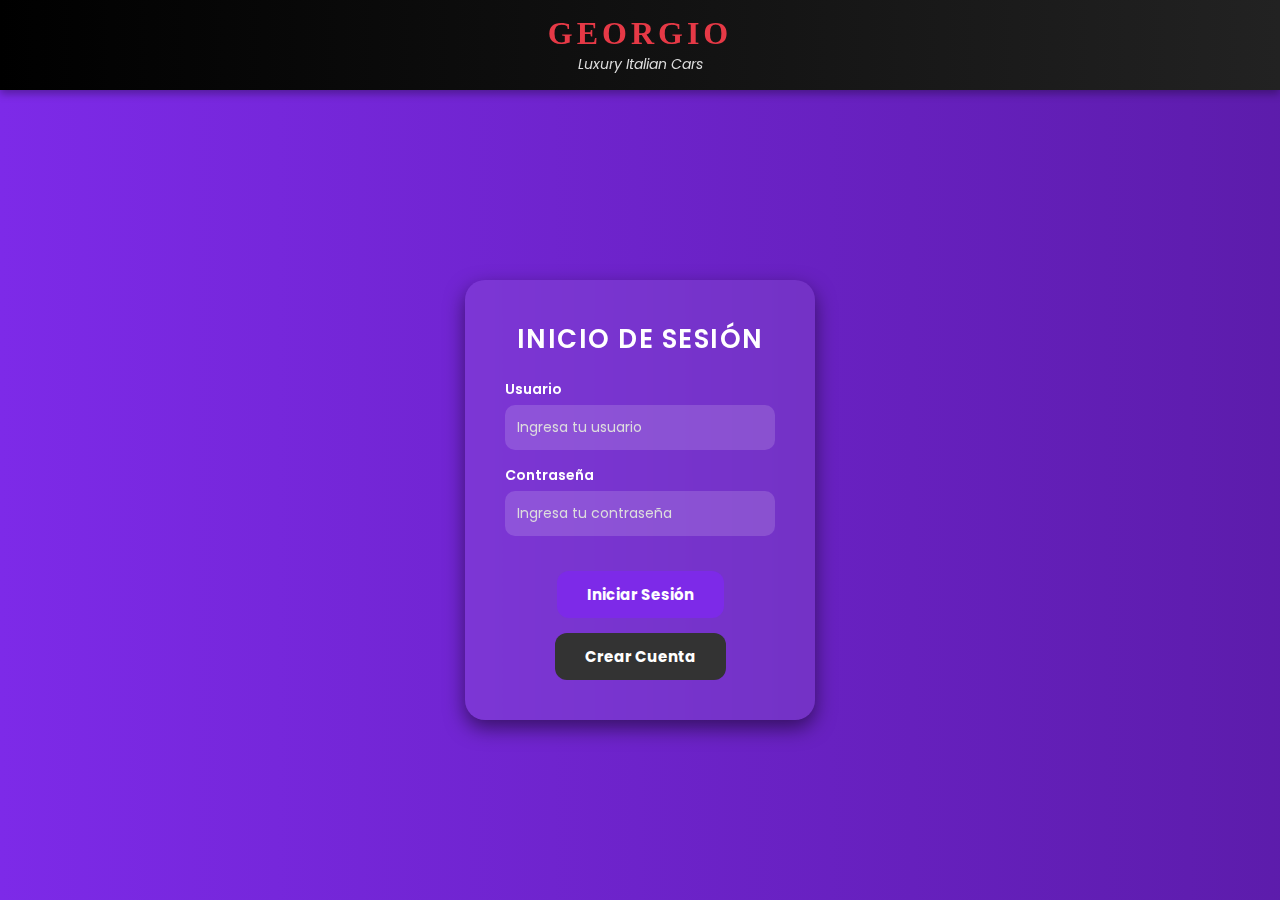
<file: Proyecto GIORGIO/Conseccionario.html/index.html>
<!DOCTYPE html>
<html lang="es">
<head>
  <meta charset="UTF-8">
  <meta name="viewport" content="width=device-width, initial-scale=1.0">
  <title>Inicio de Sesión</title>
  <link href="https://fonts.googleapis.com/css2?family=Poppins:wght@400;600&display=swap" rel="stylesheet">
  <link rel="stylesheet" href="css/styles.css">
</head>
<body>
    <header class="site-header">
  <div class="logo">
    <h1>GEORGIO</h1>
    <p>Luxury Italian Cars</p>
  </div>
</header>
  <div class="login-container">
    <h1>INICIO DE SESIÓN</h1>
    <form action="bienvenido.html" method="get">
      <div class="input-group">
        <label for="usuario">Usuario</label>
        <input type="text" id="usuario" name="usuario" placeholder="Ingresa tu usuario" required>
      </div>
      <div class="input-group">
        <label for="password">Contraseña</label>
        <input type="password" id="password" name="password" placeholder="Ingresa tu contraseña" required>
      </div>
      <button type="submit" class="btn">Iniciar Sesión</button>
    </form>
    <a href="crearcuenta.html" class="btn secondary">Crear Cuenta</a>
  </div>
</body>
</html>
</file>
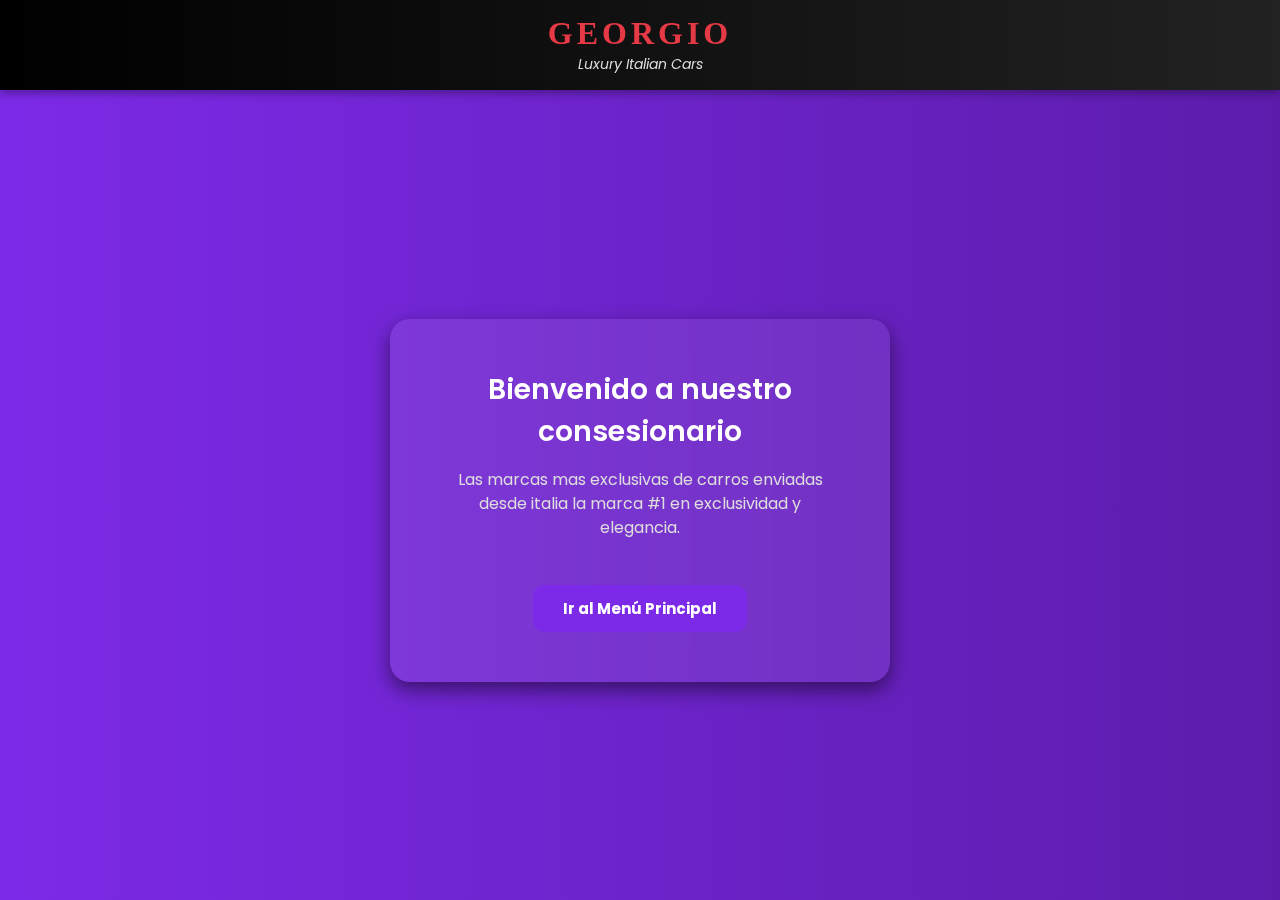
<file: Proyecto GIORGIO/Conseccionario.html/bienvenido.html>
<!DOCTYPE html>
<html lang="es">
<head>
  <meta charset="UTF-8">
  <meta name="viewport" content="width=device-width, initial-scale=1.0">
  <title>Bienvenido</title>
  <link href="https://fonts.googleapis.com/css2?family=Poppins:wght@400;600&display=swap" rel="stylesheet">
  <link rel="stylesheet" href="css/styles.css">
  <link rel="stylesheet" href="css/styles.css">
</head>
<body>
    <header class="site-header">
  <div class="logo">
    <h1>GEORGIO</h1>
    <p>Luxury Italian Cars</p>
  </div>
</header>
  <div class="welcome-container">
    <h1>Bienvenido a nuestro consesionario</h1>
    <p>Las marcas mas exclusivas de carros enviadas desde italia la marca #1 en exclusividad y elegancia.</p>
    <a href="principal.html" class="btn">Ir al Menú Principal</a>
  </div>
</body>
</html>
</file>
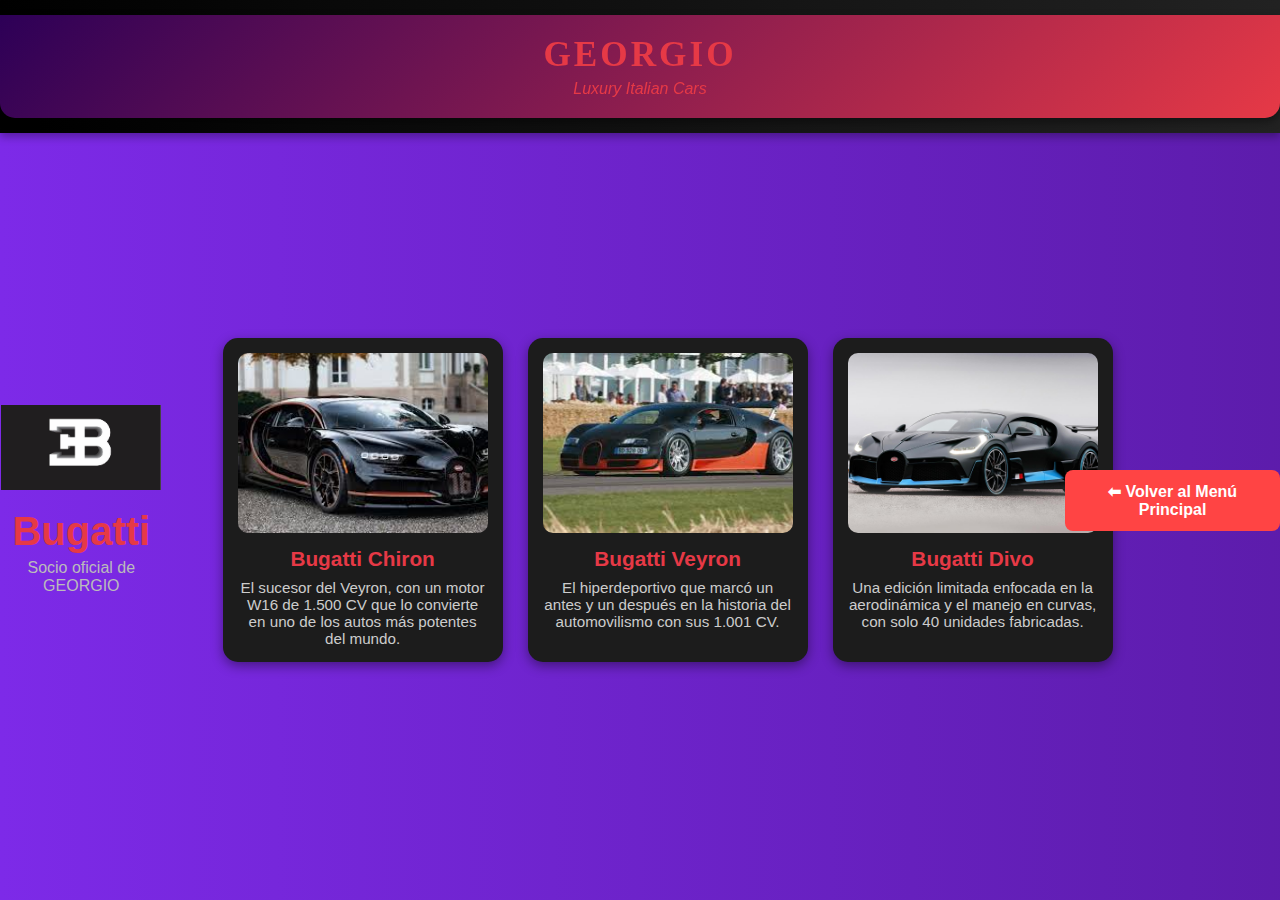
<file: Proyecto GIORGIO/Conseccionario.html/buggati.html>
<!DOCTYPE html>
<html lang="en">
<head>
    <meta charset="UTF-8">
    <meta name="viewport" content="width=device-width, initial-scale=1.0">
    <title>Document</title>
    <link rel="stylesheet" href="css/styles.css">
</head>
<body>
    <header class="site-header">
  <div class="georgio-banner">
    <h1>GEORGIO</h1>
    <p>Luxury Italian Cars</p>
  </div>
</header>

    <header class="brand-header">
  <img src="Imagenes/desktop-wallpaper-bugatti-logo-logo-brands-for-3d.jpg" alt="Logo Bugatti" class="brand-logo">
  <h1>Bugatti</h1>
  <p>Socio oficial de GEORGIO</p>
</header>
<section class="card-grid">

<div class="card-grid">
  <div class="card-grid">

  <div class="card">
    <img src="Imagenes/chiron.jpg" alt="Bugatti Chiron">
    <h2>Bugatti Chiron</h2>
    <p>El sucesor del Veyron, con un motor W16 de 1.500 CV que lo convierte en uno de los autos más potentes del mundo.</p>
  </div>

  <div class="card">
    <img src="Imagenes/veyron.jpg" alt="Bugatti Veyron">
    <h2>Bugatti Veyron</h2>
    <p>El hiperdeportivo que marcó un antes y un después en la historia del automovilismo con sus 1.001 CV.</p>
  </div>

  <div class="card">
    <img src="Imagenes/bugatti-divo-principal-soymotor.jpg" alt="Bugatti Divo">
    <h2>Bugatti Divo</h2>
    <p>Una edición limitada enfocada en la aerodinámica y el manejo en curvas, con solo 40 unidades fabricadas.</p>
  </div>

   </div>
</div>

</section>
<div class="back-btn-container">
  <a href="principal.html" class="back-btn">⬅ Volver al Menú Principal</a>
</div>

</body>
</html>
</file>
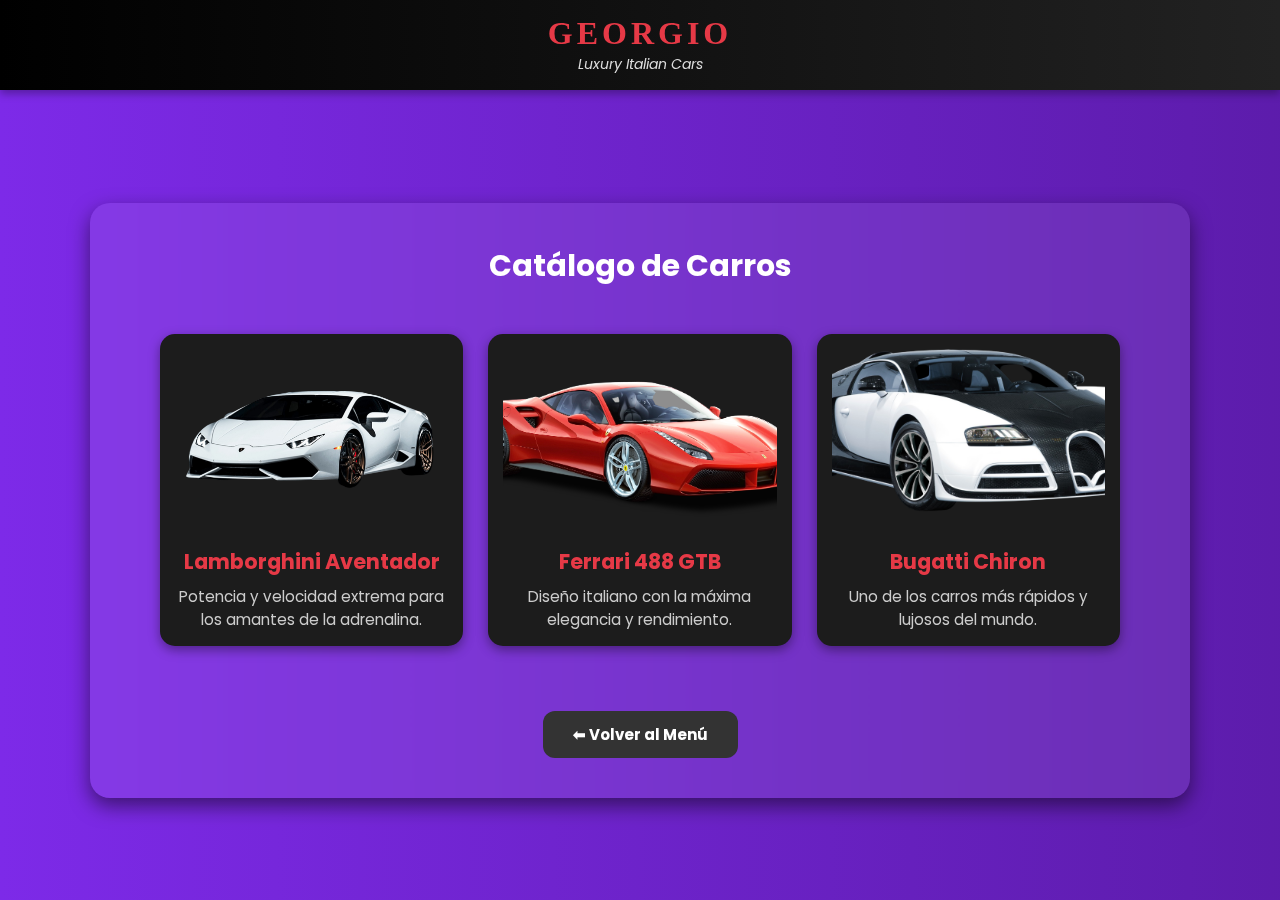
<file: Proyecto GIORGIO/Conseccionario.html/catalogo.html>
<!DOCTYPE html>
<html lang="es">
<head>
  <meta charset="UTF-8">
  <meta name="viewport" content="width=device-width, initial-scale=1.0">
  <title>Catálogo de Carros</title>
  <link href="https://fonts.googleapis.com/css2?family=Poppins:wght@400;600&display=swap" rel="stylesheet">
  <link rel="stylesheet" href="css/styles.css">
</head>
<body>
    <header class="site-header">
  <div class="logo">
    <h1>GEORGIO</h1>
    <p>Luxury Italian Cars</p>
  </div>
</header>
  <div class="catalogo-container">
    <h1>Catálogo de Carros</h1>
    <div class="card-grid">

     
      <div class="card">
        <img src="Imagenes/Lamborghini-Png (1).png" alt="Lamborghini Aventador">
        <h2>Lamborghini Aventador</h2>
        <p>Potencia y velocidad extrema para los amantes de la adrenalina.</p>
      </div>


      <div class="card">
        <img src="Imagenes/ferrari.png" alt="Ferrari 488 GTB">
        <h2>Ferrari 488 GTB</h2>
        <p>Diseño italiano con la máxima elegancia y rendimiento.</p>
      </div>

    
      <div class="card">
        <img src="Imagenes/Bugatti-Chiron-PNG-Image-Background.png" alt="Bugatti Chiron">
        <h2>Bugatti Chiron</h2>
        <p>Uno de los carros más rápidos y lujosos del mundo.</p>
      </div>

    </div>

    
    <div class="nav-buttons">
      <a href="principal.html" class="btn secondary">⬅ Volver al Menú</a>
    </div>
  </div>
</body>
</html>
</file>
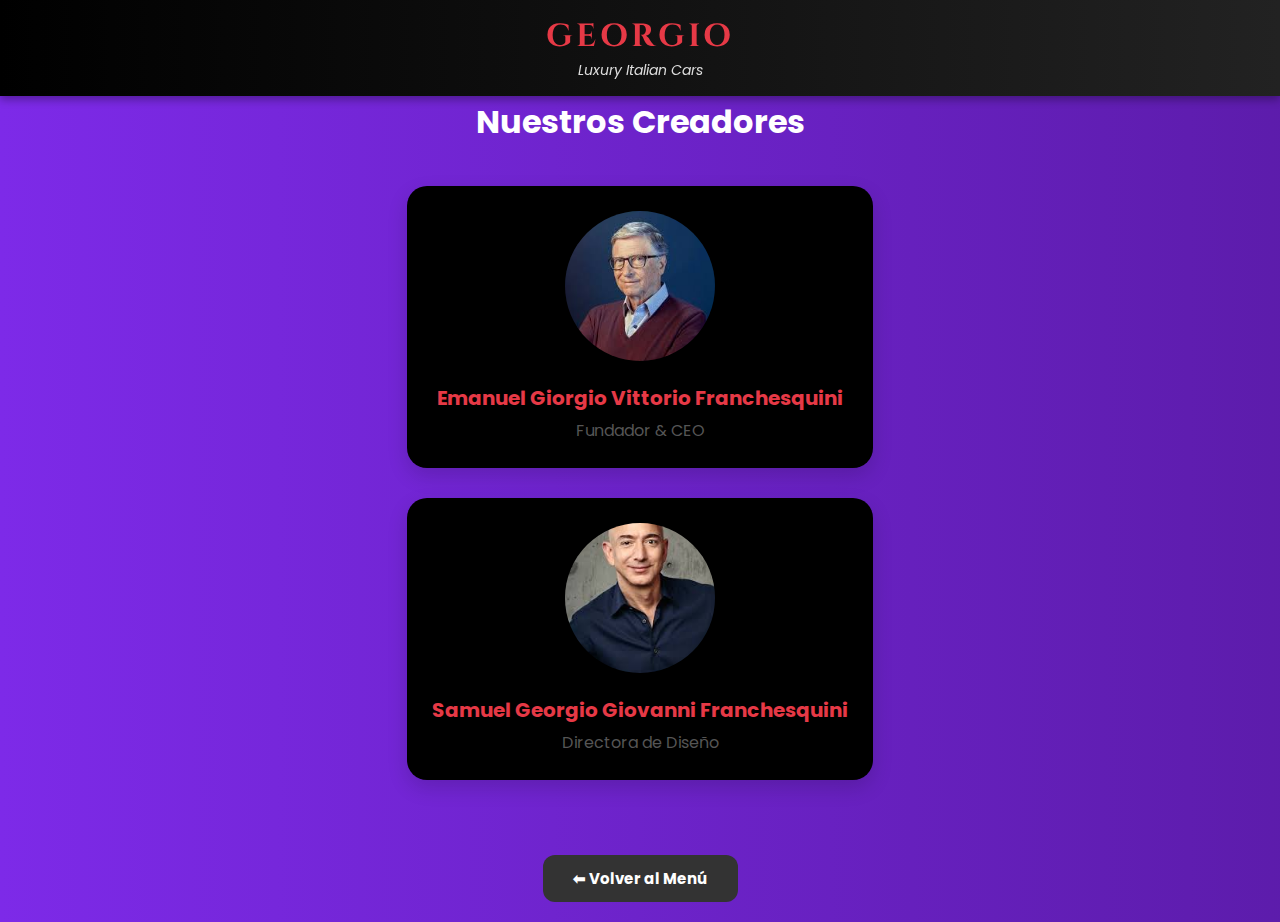
<file: Proyecto GIORGIO/Conseccionario.html/creadores.html>
<!DOCTYPE html>
<html lang="es">
<head>
  <meta charset="UTF-8">
  <meta name="viewport" content="width=device-width, initial-scale=1.0">
  <title>Creadores de GEORGIO</title>
  <link href="https://fonts.googleapis.com/css2?family=Poppins:wght@400;600&family=Cinzel:wght@400;700&display=swap" rel="stylesheet">
  <link rel="stylesheet" href="css/styles.css">
</head>
<body>

  
  <header class="site-header">
    <div class="logo">
      <h1>GEORGIO</h1>
      <p>Luxury Italian Cars</p>
    </div>
  </header>

  
  <div class="creadores-container">
    <h1>Nuestros Creadores</h1>
    <div class="creadores-grid">

      
      <div class="creador-card">
        <img src="Imagenes/billy.jpg" alt="Creador 1">
        <h2>Emanuel Giorgio Vittorio Franchesquini</h2>
        <p>Fundador & CEO</p>
      </div>

      
      <div class="creador-card">
        <img src="Imagenes/jeffrey.jpg" alt="Creador 2">
        <h2>Samuel  Georgio Giovanni Franchesquini</h2>
        <p>Directora de Diseño</p>
      </div>

    
    <div class="nav-buttons">
      <a href="principal.html" class="btn secondary">⬅ Volver al Menú</a>
    </div>
  </div>

</body>
</html>
</file>
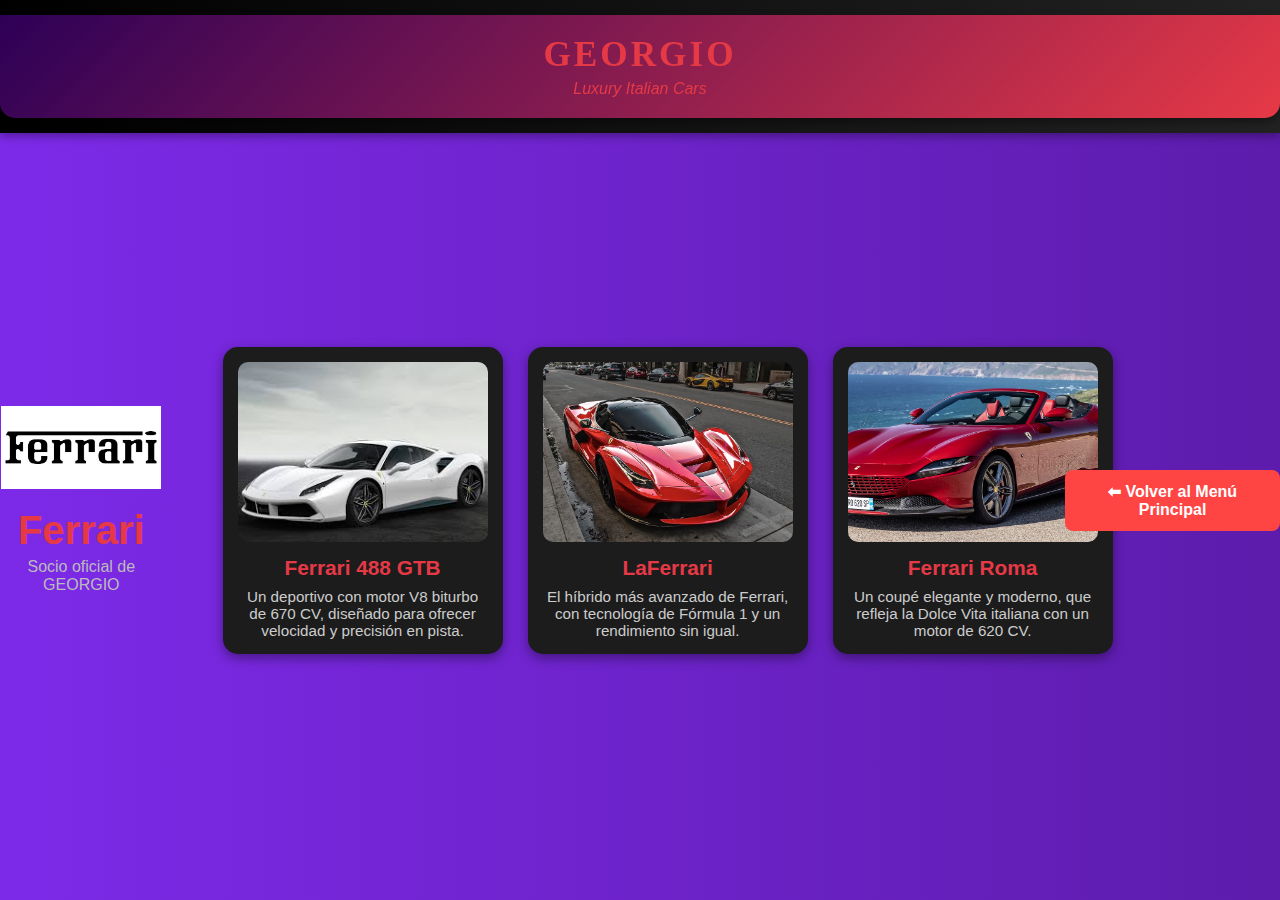
<file: Proyecto GIORGIO/Conseccionario.html/ferrari.html>
<!DOCTYPE html>
<html lang="en">
<head>
    <meta charset="UTF-8">
    <meta name="viewport" content="width=device-width, initial-scale=1.0">
    <title>Document</title>
    <link rel="stylesheet" href="css/styles.css">
</head>
<body>
  <header class="site-header">
  <div class="georgio-banner">
    <h1>GEORGIO</h1>
    <p>Luxury Italian Cars</p>
  </div>
</header>

    <header class="brand-header">
  <img src="Imagenes/ferrari-1400.jpg" alt="Logo Ferrari" class="brand-logo">
  <h1>Ferrari</h1>
  <p>Socio oficial de GEORGIO</p>
</header>
<section class="card-grid">
<div class="card-grid">
  <div class="card-grid">

  <div class="card">
    <img src="Imagenes/488 gtb.jpg" alt="Ferrari 488 GTB">
    <h2>Ferrari 488 GTB</h2>
    <p>Un deportivo con motor V8 biturbo de 670 CV, diseñado para ofrecer velocidad y precisión en pista.</p>
  </div>

  <div class="card">
    <img src="Imagenes/la ferrari.webp" alt="LaFerrari">
    <h2>LaFerrari</h2>
    <p>El híbrido más avanzado de Ferrari, con tecnología de Fórmula 1 y un rendimiento sin igual.</p>
  </div>

  <div class="card">
    <img src="Imagenes/ferrari roma.avif"Ferrari Roma">
    <h2>Ferrari Roma</h2>
    <p>Un coupé elegante y moderno, que refleja la Dolce Vita italiana con un motor de 620 CV.</p>
  </div>

</section>

<div class="back-btn-container">
  <a href="principal.html" class="back-btn">⬅ Volver al Menú Principal</a>
</div>

</div>
</div>

</body>
</html>
</file>
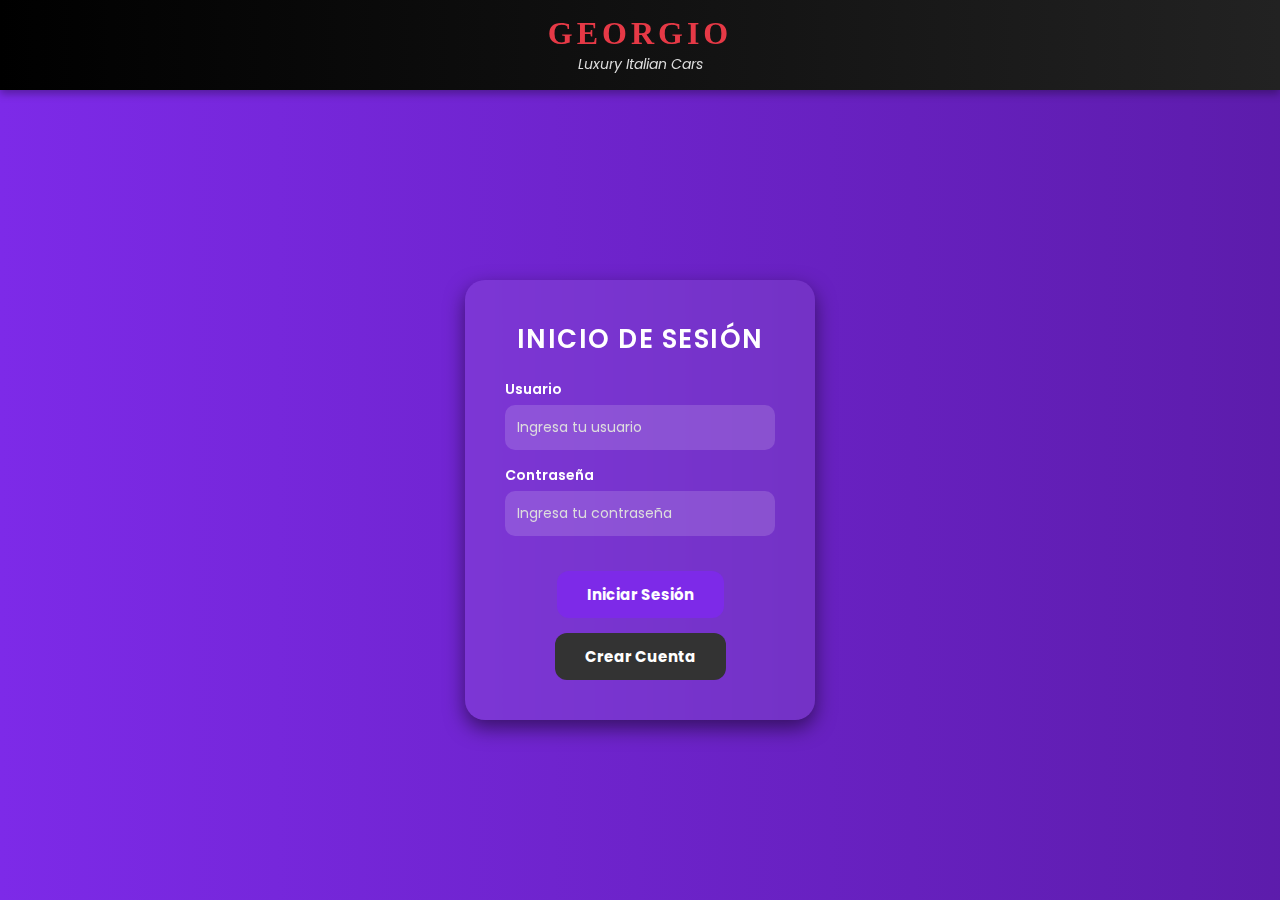
<file: Proyecto GIORGIO/Conseccionario.html/inicio de sesion.html>
<!DOCTYPE html>
<html lang="es">
<head>
  <meta charset="UTF-8">
  <meta name="viewport" content="width=device-width, initial-scale=1.0">
  <title>Inicio de Sesión</title>
  <link href="https://fonts.googleapis.com/css2?family=Poppins:wght@400;600&display=swap" rel="stylesheet">
  <link rel="stylesheet" href="css/styles.css">
</head>
<body>
    <header class="site-header">
  <div class="logo">
    <h1>GEORGIO</h1>
    <p>Luxury Italian Cars</p>
  </div>
</header>
  <div class="login-container">
    <h1>INICIO DE SESIÓN</h1>
    <form action="bienvenido.html" method="get">
      <div class="input-group">
        <label for="usuario">Usuario</label>
        <input type="text" id="usuario" name="usuario" placeholder="Ingresa tu usuario" required>
      </div>
      <div class="input-group">
        <label for="password">Contraseña</label>
        <input type="password" id="password" name="password" placeholder="Ingresa tu contraseña" required>
      </div>
      <button type="submit" class="btn">Iniciar Sesión</button>
    </form>
    <a href="crearcuenta.html" class="btn secondary">Crear Cuenta</a>
  </div>
</body>
</html>
</file>
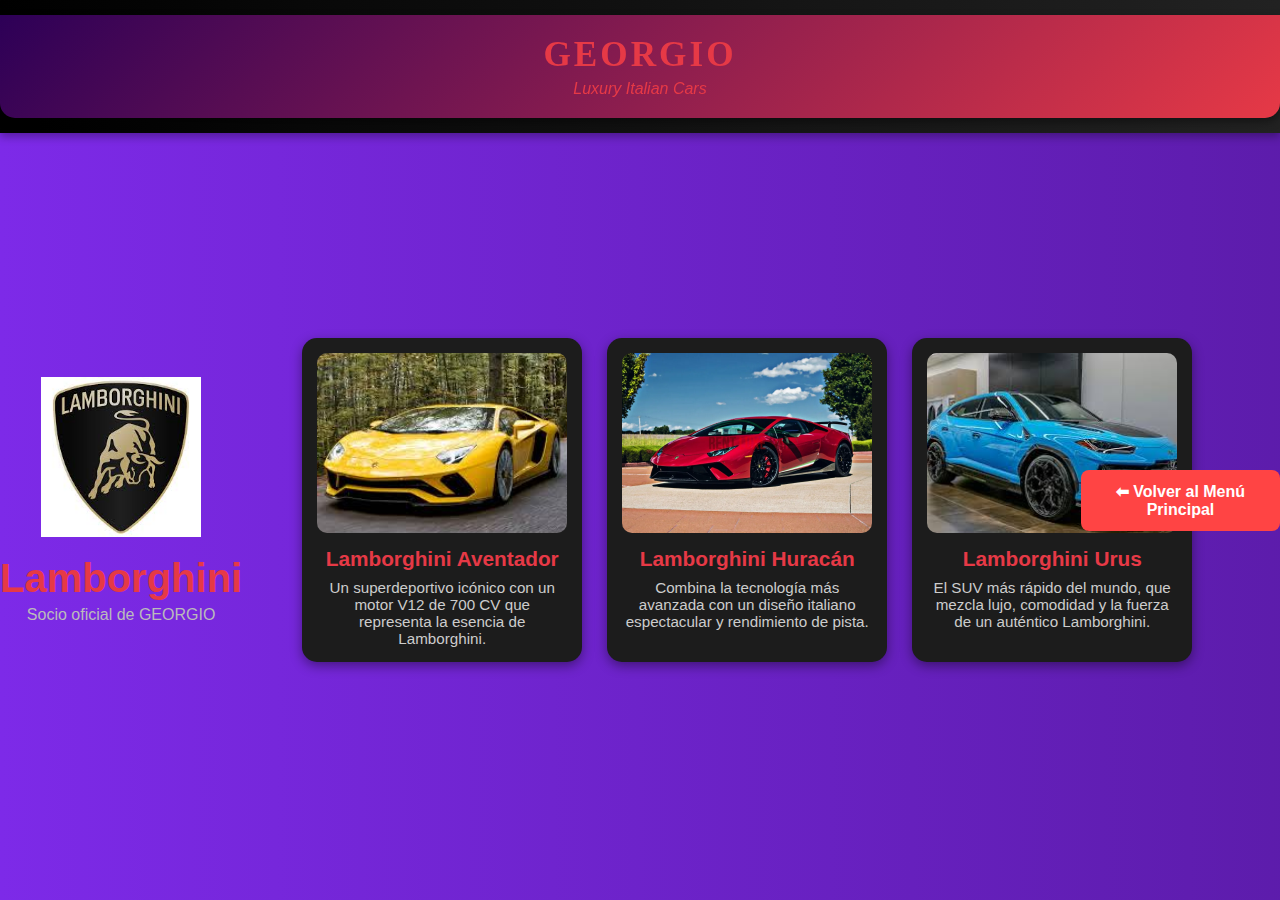
<file: Proyecto GIORGIO/Conseccionario.html/lamborghini.html>
<!DOCTYPE html>
<html lang="en">
<head>
    <meta charset="UTF-8">
    <meta name="viewport" content="width=device-width, initial-scale=1.0">
    <title>Document</title>
    <link rel="stylesheet" href="css/styles.css">
</head>
<body>
    <header class="site-header">
  <div class="georgio-banner">
    <h1>GEORGIO</h1>
    <p>Luxury Italian Cars</p>
  </div>
</header>
    <header class="brand-header">
  <img src="Imagenes/lamborghini logo.jpg" alt="Logo Lamborghini" class="brand-logo">
  <h1>Lamborghini</h1>
  <p>Socio oficial de GEORGIO</p>
</header>

<section class="card-grid">

<div class="card-grid">
  <div class="card-grid">

  <div class="card">
    <img src="Imagenes/aventador.jpg" alt="Lamborghini Aventador">
    <h2>Lamborghini Aventador</h2>
    <p>Un superdeportivo icónico con un motor V12 de 700 CV que representa la esencia de Lamborghini.</p>
  </div>

  <div class="card">
    <img src="Imagenes/huracan.webp" alt="Lamborghini Huracán">
    <h2>Lamborghini Huracán</h2>
    <p>Combina la tecnología más avanzada con un diseño italiano espectacular y rendimiento de pista.</p>
  </div>

  <div class="card">
    <img src="Imagenes/urus.jpg" alt="Lamborghini Urus">
    <h2>Lamborghini Urus</h2>
    <p>El SUV más rápido del mundo, que mezcla lujo, comodidad y la fuerza de un auténtico Lamborghini.</p>
  </div>
</section>

<div class="back-btn-container">
  <a href="principal.html" class="back-btn">⬅ Volver al Menú Principal</a>
</div>

</div>

</body>
</html>
</file>
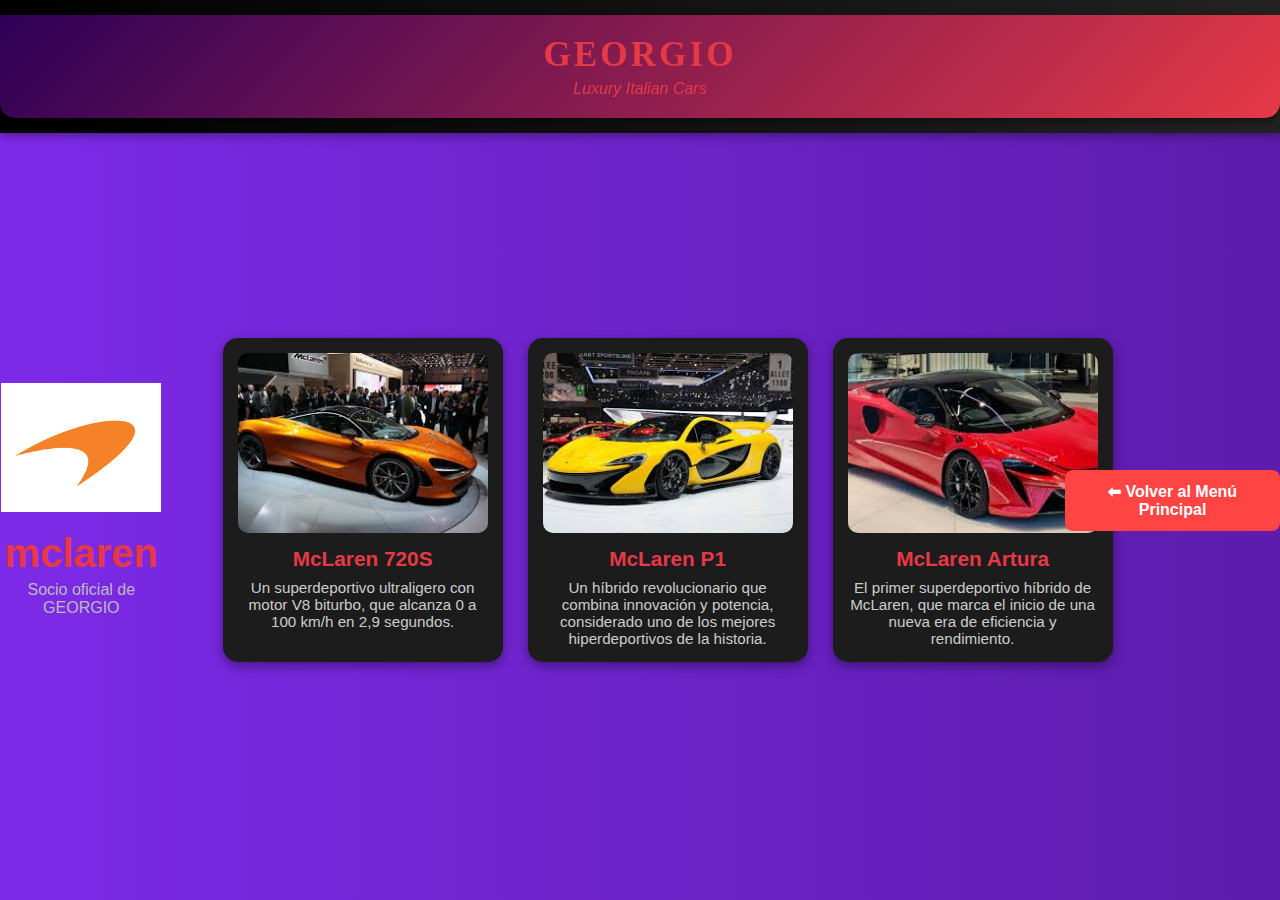
<file: Proyecto GIORGIO/Conseccionario.html/mclaren.html>
<!DOCTYPE html>
<html lang="en">
<head>
    <meta charset="UTF-8">
    <meta name="viewport" content="width=device-width, initial-scale=1.0">
    <title>Document</title>
    <link rel="stylesheet" href="css/styles.css">
</head>
<body>
    <header class="site-header">
  <div class="georgio-banner">
    <h1>GEORGIO</h1>
    <p>Luxury Italian Cars</p>
  </div>
</header>

    <header class="brand-header">
  <img src="Imagenes/mclaren logo.png" alt="Logo Lamborghini" class="brand-logo">
  <h1>mclaren</h1>
  <p>Socio oficial de GEORGIO</p>
</header>
<section class="card-grid">

<div class="card-grid">
  <div class="card-grid">

  <div class="card">
    <img src="Imagenes/720s.jpg" alt="McLaren 720S">
    <h2>McLaren 720S</h2>
    <p>Un superdeportivo ultraligero con motor V8 biturbo, que alcanza 0 a 100 km/h en 2,9 segundos.</p>
  </div>

  <div class="card">
    <img src="Imagenes/mc p1.jpg" alt="McLaren P1">
    <h2>McLaren P1</h2>
    <p>Un híbrido revolucionario que combina innovación y potencia, considerado uno de los mejores hiperdeportivos de la historia.</p>
  </div>

  <div class="card">
    <img src="Imagenes/altura.jpg" alt="McLaren Artura">
    <h2>McLaren Artura</h2>
    <p>El primer superdeportivo híbrido de McLaren, que marca el inicio de una nueva era de eficiencia y rendimiento.</p>
  </div>
</section>

<div class="back-btn-container">
  <a href="principal.html" class="back-btn">⬅ Volver al Menú Principal</a>
</div>

</div>
</div>
</body>
</html>
</file>
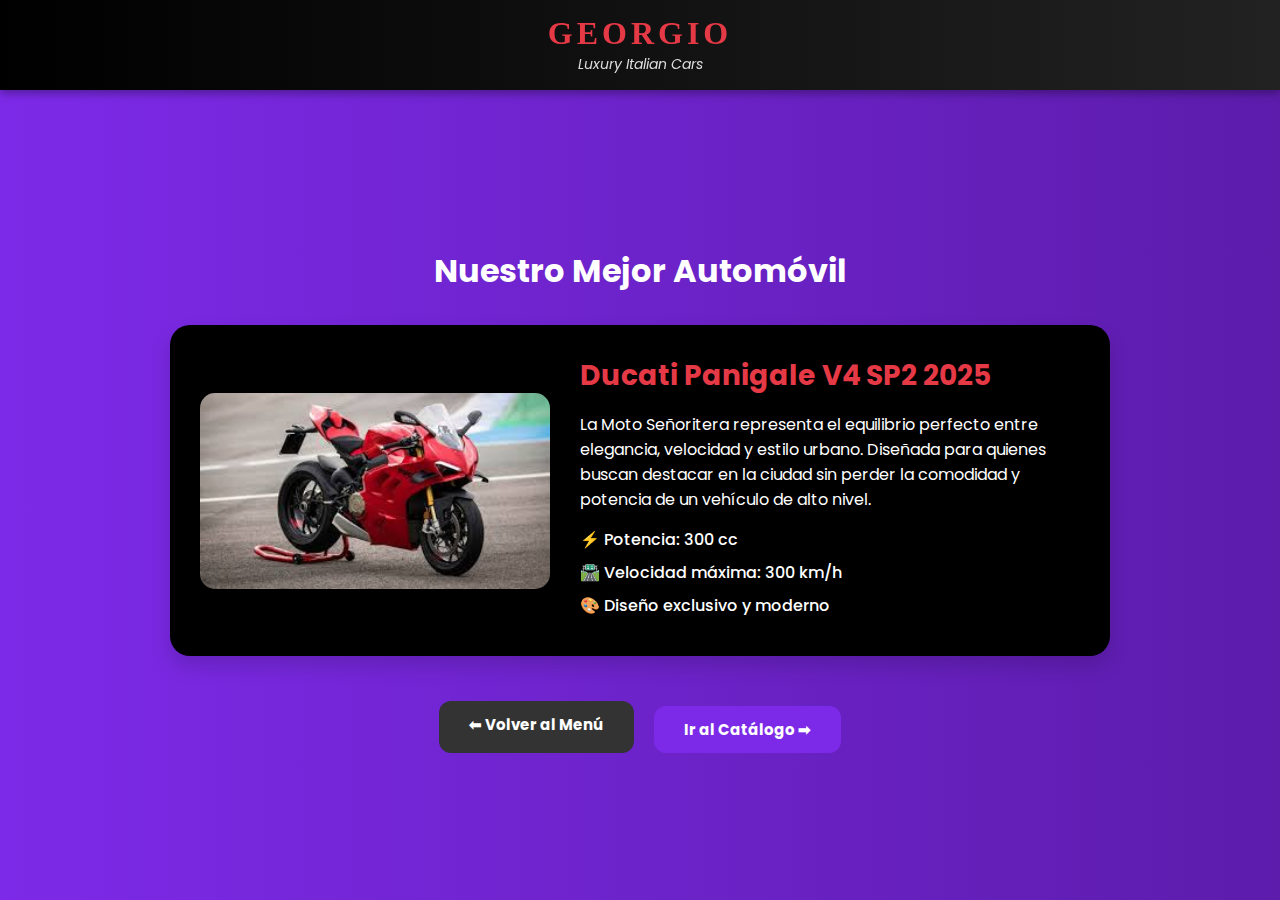
<file: Proyecto GIORGIO/Conseccionario.html/moto.html>
<!DOCTYPE html>
<html lang="es">
<head>
  <meta charset="UTF-8">
  <meta name="viewport" content="width=device-width, initial-scale=1.0">
  <title>Nuestro Mejor Automóvil</title>
  <link href="https://fonts.googleapis.com/css2?family=Poppins:wght@400;600&display=swap" rel="stylesheet">
  <link rel="stylesheet" href="css/styles.css">
</head>
<body>
    <header class="site-header">
  <div class="logo">
    <h1>GEORGIO</h1>
    <p>Luxury Italian Cars</p>
  </div>
</header>
  <div class="moto-container">
    <h1>Nuestro Mejor Automóvil</h1>

    <div class="moto-card">
      <img src="Imagenes/moto.jpg" alt="Moto Señoritera" class="moto-img">
      <div class="moto-info">
        <h2>Ducati Panigale V4 SP2 2025</h2>
        <p>
          La Moto Señoritera representa el equilibrio perfecto entre elegancia, 
          velocidad y estilo urbano. Diseñada para quienes buscan destacar en la ciudad 
          sin perder la comodidad y potencia de un vehículo de alto nivel.
        </p>
        <ul>
          <li>⚡ Potencia: 300 cc</li>
          <li>🛣️ Velocidad máxima: 300 km/h</li>
          <li>🎨 Diseño exclusivo y moderno</li>
        </ul>
      </div>
    </div>

    
    <div class="nav-buttons">
      <a href="principal.html" class="btn secondary">⬅ Volver al Menú</a>
      <a href="catalogo.html" class="btn">Ir al Catálogo ➡</a>
    </div>
  </div>
</body>
</html>
</file>
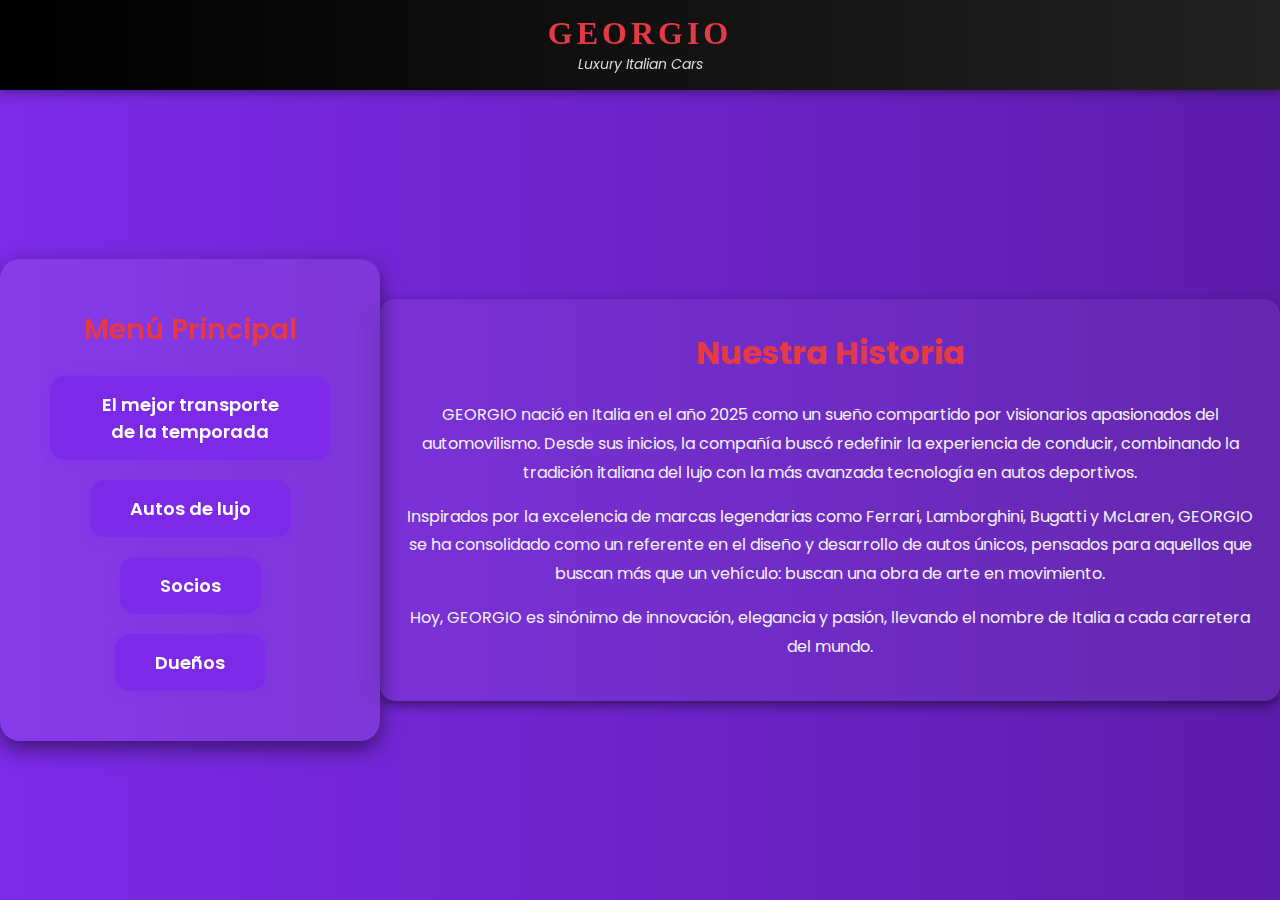
<file: Proyecto GIORGIO/Conseccionario.html/principal.html>
<head>
  <meta charset="UTF-8">
  <meta name="viewport" content="width=device-width, initial-scale=1.0">
  <title>Menú Principal</title>
  <link href="https://fonts.googleapis.com/css2?family=Poppins:wght@400;600&display=swap" rel="stylesheet">
  <link rel="stylesheet" href="css/styles.css">
</head>
<body>
    <header class="site-header">
  <div class="logo">
    <h1>GEORGIO</h1>
    <p>Luxury Italian Cars</p>
  </div>
</header>
  <div class="menu-container">
    <h1>Menú Principal</h1>
    <div class="menu-buttons">
      <a href="moto.html" class="menu-btn">El mejor transporte de la temporada</a>
      <a href="catalogo.html" class="menu-btn">Autos de lujo</a>
      <a href="socios.html" class="menu-btn">Socios</a>
      <a href="creadores.html" class="menu-btn">Dueños</a>
    </div>
  </div>
  <section class="biografia">
  <h2>Nuestra Historia</h2>
  <p>
    GEORGIO nació en Italia en el año 2025 como un sueño compartido por visionarios apasionados del automovilismo. 
    Desde sus inicios, la compañía buscó redefinir la experiencia de conducir, combinando 
    la tradición italiana del lujo con la más avanzada tecnología en autos deportivos.
  </p>
  <p>
    Inspirados por la excelencia de marcas legendarias como Ferrari, Lamborghini, Bugatti y McLaren, 
    GEORGIO se ha consolidado como un referente en el diseño y desarrollo de autos únicos, 
    pensados para aquellos que buscan más que un vehículo: buscan una obra de arte en movimiento.
  </p>
  <p>
    Hoy, GEORGIO es sinónimo de innovación, elegancia y pasión, llevando el nombre de Italia a cada carretera del mundo.
  </p>
</section>
</body>
</html>
</file>
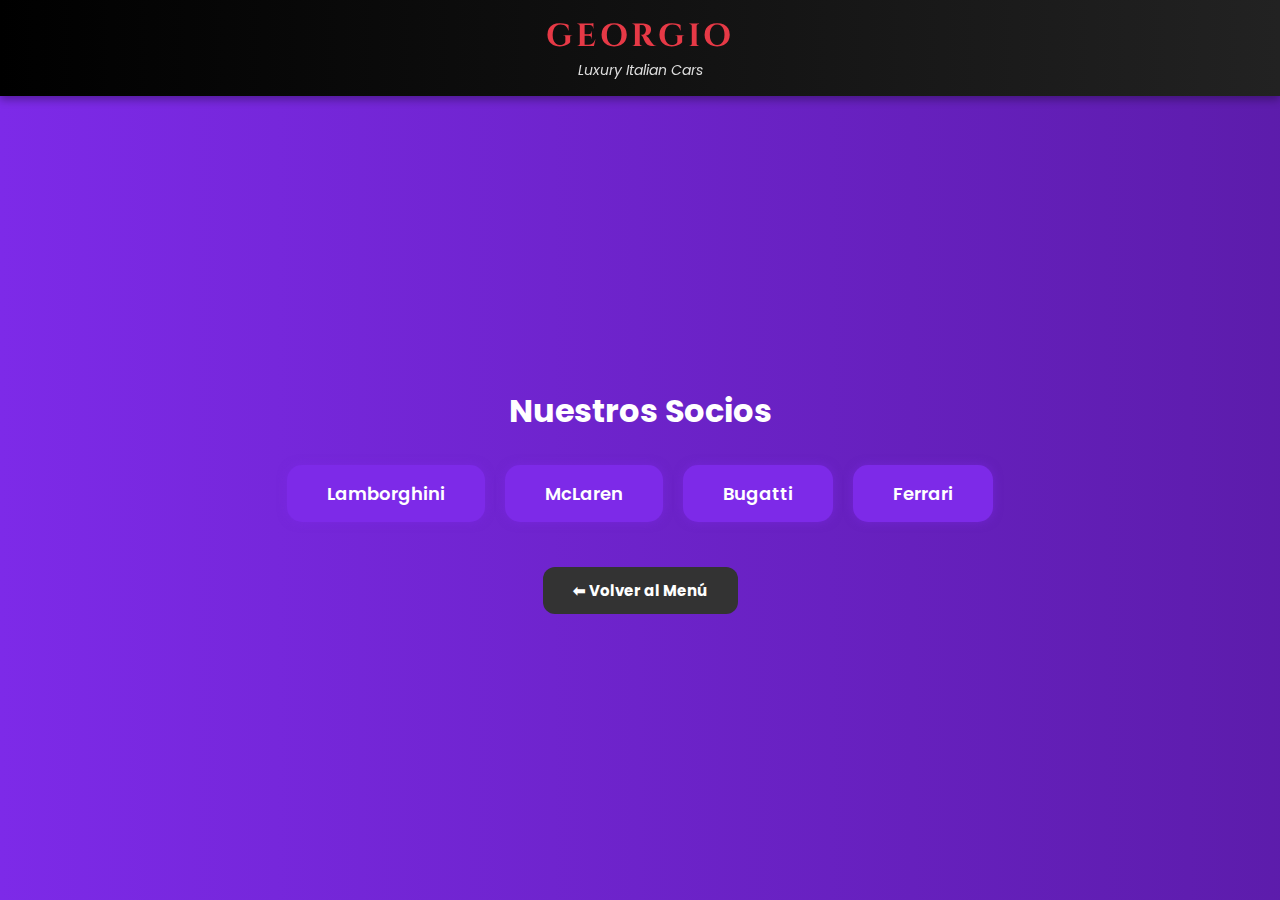
<file: Proyecto GIORGIO/Conseccionario.html/socios.html>
<!DOCTYPE html>
<html lang="es">
<head>
  <meta charset="UTF-8">
  <meta name="viewport" content="width=device-width, initial-scale=1.0">
  <title>Socios de GEORGIO</title>
  <link href="https://fonts.googleapis.com/css2?family=Poppins:wght@400;600&family=Cinzel:wght@400;700&display=swap" rel="stylesheet">
  <link rel="stylesheet" href="css/styles.css">
</head>
<body>

  
  <header class="site-header">
    <div class="logo">
      <h1>GEORGIO</h1>
      <p>Luxury Italian Cars</p>
    </div>
  </header>

  
  <div class="socios-container">
    <h1>Nuestros Socios</h1>
    <div class="socios-grid">
      <a href="lamborghini.html" class="menu-btn">Lamborghini</a>
      <a href="mclaren.html" class="menu-btn">McLaren</a>
      <a href="buggati.html" class="menu-btn">Bugatti</a>
      <a href="ferrari.html" class="menu-btn">Ferrari</a>
    </div>
    
    <div class="nav-buttons">
      <a href="principal.html" class="btn secondary">⬅ Volver al Menú</a>
    </div>
  </div>

</body>
</html>
</file>
<file: Proyecto GIORGIO/Conseccionario.html/css/styles.css>
* {
  margin: 0;
  padding: 0;
  box-sizing: border-box;
  font-family: "Poppins", sans-serif;
}

body {
  height: 100vh;
  display: flex;
  justify-content: center;
  align-items: center;
  color: #fff;
  background: linear-gradient(270deg, #4b006e, #1c0033, #7d2ae8);
  background-size: 600% 600%;
  animation: gradientBG 12s ease infinite;
}


@keyframes gradientBG {
  0% { background-position: 0% 50%; }
  50% { background-position: 100% 50%; }
  100% { background-position: 0% 50%; }
}

/* Caja del login */
.login-container {
  background: rgba(255, 255, 255, 0.08);
  backdrop-filter: blur(12px);
  padding: 40px;
  border-radius: 20px;
  box-shadow: 0 8px 20px rgba(0,0,0,0.5);
  text-align: center;
  animation: fadeIn 1.2s ease;
  width: 350px;
}

.login-container h1 {
  font-size: 26px;
  margin-bottom: 20px;
  letter-spacing: 1.5px;
  color: #fff;
  font-weight: 600;
}


.input-group {
  margin: 15px 0;
  text-align: left;
}

.input-group label {
  font-size: 14px;
  display: block;
  margin-bottom: 5px;
  font-weight: 600;
}

.input-group input {
  width: 100%;
  padding: 12px;
  border: none;
  border-radius: 10px;
  outline: none;
  font-size: 14px;
  background: rgba(255, 255, 255, 0.15);
  color: #fff;
}

.input-group input::placeholder {
  color: #ddd;
}

.btn {
  display: inline-block;
  margin-top: 20px;
  padding: 12px 30px;
  background: #7d2ae8;
  color: #fff;
  border: none;
  border-radius: 12px;
  cursor: pointer;
  font-size: 15px;
  font-weight: bold;
  text-decoration: none;
  transition: all 0.3s ease;
}

.btn:hover {
  background: #a05dfb;
  transform: scale(1.05);
  box-shadow: 0 0 15px #a05dfb;
}

.btn.secondary {
  margin-top: 15px;
  background: #333;
}

.btn.secondary:hover {
  background: #555;
  transform: scale(1.05);
  box-shadow: 0 0 15px #555;
}


@keyframes fadeIn {
  from { opacity: 0; transform: translateY(-20px); }
  to { opacity: 1; transform: translateY(0); }
}

.welcome-container {
  background: rgba(255, 255, 255, 0.08);
  backdrop-filter: blur(12px);
  padding: 50px;
  border-radius: 20px;
  box-shadow: 0 8px 20px rgba(0,0,0,0.5);
  text-align: center;
  animation: fadeIn 1.2s ease;
  width: 500px;
}

.welcome-container h1 {
  font-size: 28px;
  margin-bottom: 15px;
  font-weight: 600;
  color: #fff;
}

.welcome-container p {
  font-size: 16px;
  margin-bottom: 25px;
  line-height: 1.5;
  color: #ddd;
}

.menu-container {
  background: rgba(255, 255, 255, 0.08);
  backdrop-filter: blur(12px);
  padding: 50px;
  border-radius: 20px;
  box-shadow: 0 8px 20px rgba(0,0,0,0.5);
  text-align: center;
  animation: fadeIn 1.2s ease;
  width: 500px;
}

.menu-container h1 {
  font-size: 28px;
  margin-bottom: 25px;
  font-weight: 600;
  color: #e63946;
}

.menu-buttons {
  display: flex;
  justify-content: center;
  gap: 20px;
  flex-wrap: wrap;
}

.menu-btn {
  display: inline-block;
  padding: 15px 40px;
  background: #7d2ae8;
  color: #fff;
  border-radius: 15px;
  text-decoration: none;
  font-size: 18px;
  font-weight: 600;
  transition: all 0.3s ease;
  box-shadow: 0 0 10px rgba(125,42,232,0.5);
}

.menu-btn:hover {
  background: #a05dfb;
  transform: translateY(-5px) scale(1.05);
  box-shadow: 0 0 20px #a05dfb;
}


.catalogo-container {
  background: rgba(255, 255, 255, 0.08);
  backdrop-filter: blur(12px);
  padding: 40px;
  border-radius: 20px;
  box-shadow: 0 8px 20px rgba(0,0,0,0.5);
  text-align: center;
  animation: fadeIn 1.2s ease;
  width: 90%;
  max-width: 1100px;
}

.catalogo-container h1 {
  font-size: 30px;
  margin-bottom: 25px;
  color: #fff;
}

.card-grid {
  display: grid;
  grid-template-columns: repeat(auto-fit, minmax(280px, 1fr));
  gap: 25px;
}

.card {
  background: rgba(0,0,0,0.6);
  border-radius: 15px;
  padding: 20px;
  transition: all 0.3s ease;
  text-align: center;
  box-shadow: 0 6px 15px rgba(0,0,0,0.4);
}

.card img {
  width: 100%;
  height: 180px;
  object-fit: cover;
  border-radius: 12px;
  margin-bottom: 15px;
}

.card h2 {
  font-size: 20px;
  margin-bottom: 10px;
  color: #fff;
}

.card p {
  font-size: 14px;
  color: #ddd;
}

.card:hover {
  transform: translateY(-10px) scale(1.03);
  box-shadow: 0 10px 25px rgba(232, 42, 42, 0.8);
}

.nav-buttons {
  margin-top: 30px;
  display: flex;
  justify-content: center;
  gap: 20px;
}

.nav-buttons .btn {
  min-width: 160px;
  text-align: center;
}



.moto-container {
  max-width: 1000px;
  margin: 60px auto;
  text-align: center;
  padding: 20px;
  animation: fadeIn 1s ease-in-out;
}

.moto-card {
  display: flex;
  flex-wrap: wrap;
  align-items: center;
  justify-content: center;
  gap: 30px;
  margin-top: 30px;
  background: rgb(0, 0, 0);
  padding: 30px;
  border-radius: 20px;
  box-shadow: 0 10px 20px rgba(0,0,0,0.15);
  animation: slideUp 1s ease;
}

.moto-img {
  width: 350px;
  border-radius: 15px;
  transition: transform 0.3s ease;
}

.moto-img:hover {
  transform: scale(1.05);
}

.moto-info {
  max-width: 500px;
  text-align: left;
}

.moto-info h2 {
  font-size: 28px;
  margin-bottom: 15px;
  color: #e63946;
}

.moto-info p {
  margin-bottom: 15px;
}

.moto-info ul {
  list-style: none;
  padding: 0;
}

.moto-info li {
  margin: 8px 0;
  font-weight: 500;
}

.site-header {
  position: fixed;
  top: 0;
  left: 0;
  width: 100%;
  background: linear-gradient(90deg, #000, #222);
  color: white;
  text-align: center;
  padding: 15px 0;
  box-shadow: 0 4px 8px rgba(0,0,0,0.3);
  z-index: 1000;
  animation: slideDown 0.8s ease;
}

.site-header .logo h1 {
  font-family: 'Cinzel', serif; 
  font-size: 32px;
  margin: 0;
  letter-spacing: 4px;
  color: #e63946; 
  text-transform: uppercase;
  transition: transform 0.3s ease;
}

.site-header .logo h1:hover {
  transform: scale(1.05);
}

.site-header .logo p {
  font-size: 14px;
  margin: 2px 0 0;
  font-style: italic;
  color: #ddd;
}


@keyframes slideDown {
  from {
    transform: translateY(-100%);
    opacity: 0;
  }
  to {
    transform: translateY(0);
    opacity: 1;
  }
}


body {
  padding-top: 100px; 
}


.creadores-container {
  max-width: 1100px;
  margin: 60px auto;
  text-align: center;
  padding: 20px;
  animation: fadeIn 1s ease-in-out;
}

.creadores-grid {
  display: grid;
  grid-template-columns: repeat(auto-fit, minmax(250px, 1fr));
  gap: 30px;
  margin-top: 40px;
}

.creador-card {
  background: rgb(0, 0, 0);
  padding: 25px;
  border-radius: 20px;
  box-shadow: 0 8px 20px rgba(0,0,0,0.15);
  transition: transform 0.3s ease;
}

.creador-card:hover {
  transform: translateY(-10px);
}

.creador-card img {
  width: 150px;
  height: 150px;
  border-radius: 50%;
  object-fit: cover;
  margin-bottom: 15px;
}

.creador-card h2 {
  font-size: 20px;
  color: #e63946;
  margin-bottom: 5px;
}

.creador-card p {
  font-size: 16px;
  color: #555;
}

.socios-container {
  text-align: center;
  margin: 60px auto;
  padding: 20px;
}

.socios-grid {
  display: flex;
  flex-wrap: wrap;
  justify-content: center;
  gap: 20px;
  margin-top: 30px;
}

.brand-header {
  text-align: center;
  margin: 40px 0;
}

.brand-logo {
  max-width: 160px;
  margin-bottom: 15px;
  transition: transform 0.3s ease;
}

.brand-logo:hover {
  transform: scale(1.1);
}

.brand-header h1 {
  font-size: 2.5rem;
  color: #e63946;
  margin-bottom: 5px;
}

.brand-header p {
  font-size: 1rem;
  color: #bbb;
}


.card-grid {
  display: grid;
  grid-template-columns: repeat(auto-fit, minmax(280px, 1fr));
  gap: 25px;
  max-width: 1000px;
  margin: 0 auto;
  padding: 20px;
}

.card {
  background: #1c1c1c;
  border-radius: 15px;
  padding: 15px;
  text-align: center;
  box-shadow: 0 4px 12px rgba(0,0,0,0.4);
  transition: transform 0.3s ease, box-shadow 0.3s ease;
}

.card:hover {
  transform: translateY(-8px);
  box-shadow: 0 8px 20px rgba(0,0,0,0.6);
}

.card img {
  width: 100%;
  border-radius: 10px;
  margin-bottom: 10px;
}

.card h2 {
  color: #e63946;
  font-size: 1.3rem;
  margin-bottom: 8px;
}

.card p {
  color: #ccc;
  font-size: 0.95rem;
}

.back-btn-container {
  text-align: center;
  margin: 30px 0;
}

.back-btn {
  display: inline-block;
  background: #ff4444;
  color: #fff;
  padding: 12px 24px;
  border-radius: 8px;
  font-size: 1rem;
  font-weight: bold;
  text-decoration: none;
  transition: background 0.3s ease, transform 0.3s ease;
}

.back-btn:hover {
  background: #cc0000;
  transform: scale(1.05);
}

.georgio-banner {
  background: linear-gradient(135deg, #2d0057, #e63946);
  color: #e63946;
  text-align: center;
  padding: 20px 0;
  border-radius: 0 0 15px 15px;
  box-shadow: 0 4px 10px rgba(0,0,0,0.4);
}

.georgio-banner h1 {
  font-size: 2.2rem;
  margin: 0;
  letter-spacing: 3px;
  font-family: 'Georgia', serif;
}

.georgio-banner p {
  margin: 5px 0 0;
  font-size: 1rem;
  font-style: italic;
  color: #e63946;
}

.biografia {
  max-width: 900px;
  margin: 60px auto;
  padding: 25px;
  background: rgba(255, 255, 255, 0.05);
  border-radius: 15px;
  text-align: center;
  color: #f5f5f5;
  line-height: 1.8;
  box-shadow: 0 4px 12px rgba(0,0,0,0.5);
}

.biografia h2 {
  font-size: 2rem;
  margin-bottom: 20px;
  color: #e63946;
}

.biografia p {
  font-size: 1rem;
  margin-bottom: 15px;
}
</file>
